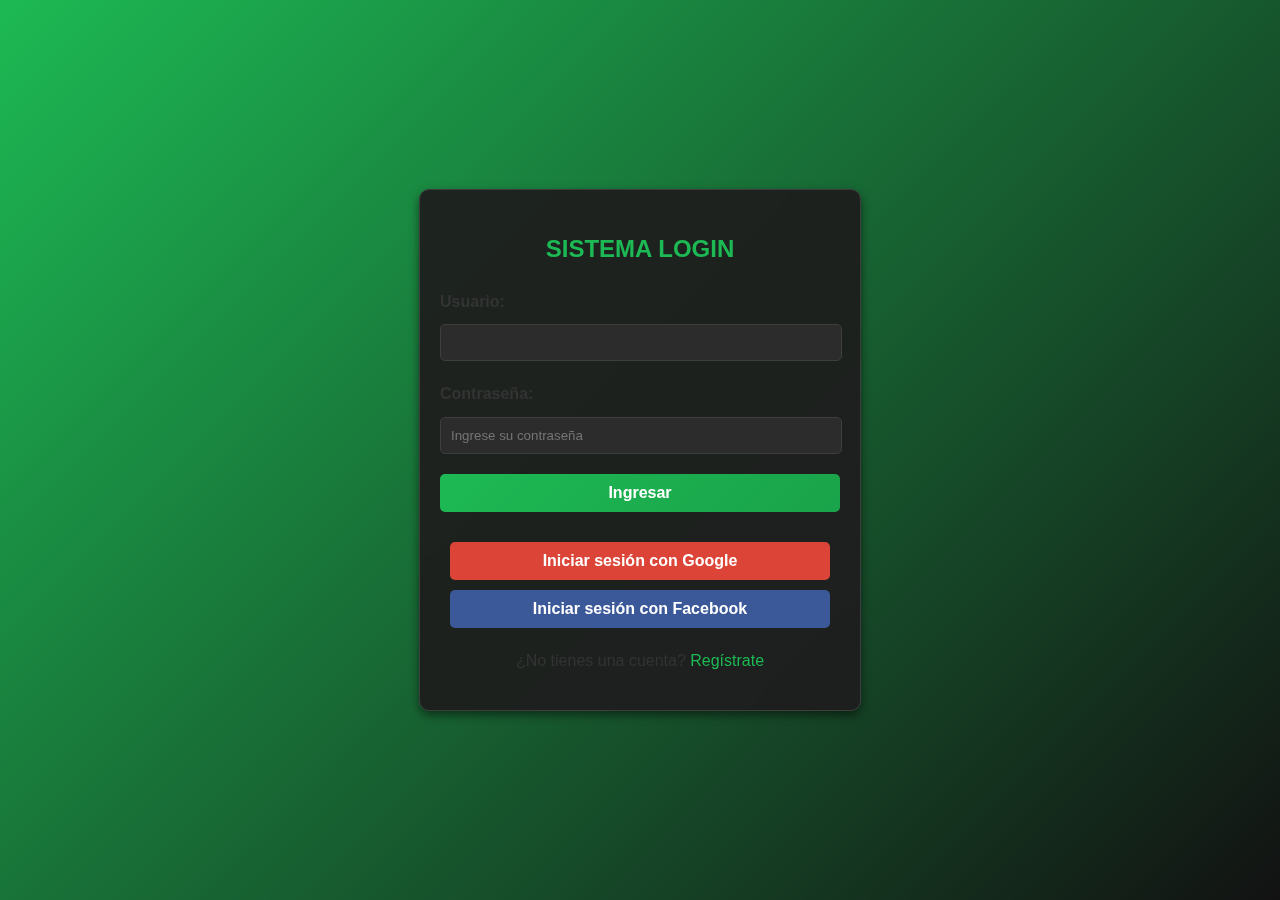
<file: index.html>
<!DOCTYPE html>
<html lang="es">
<head>
    <link rel="stylesheet" href="css/style.css">
    <meta charset="UTF-8">
    <meta http-equiv="X-UA-Compatible" content="IE=edge">
    <meta name="viewport" content="width=device-width, initial-scale=1.0">
    <title>Sistema Login - INNOVAEXPLORE</title>
</head>
<body>
    <div class="container">
        <h2>SISTEMA LOGIN</h2>
        <form action="php/validar.php" method="post">
            <label for="idusuario">Usuario:</label>
            <input type="text" id="idusuario" name="idusuario" placeholder="" required>
            
            <label for="password">Contraseña:</label>
            <input type="password" id="password" name="password" placeholder="Ingrese su contraseña" required>
            
            <button type="submit">Ingresar</button>
        </form>
        <div class="social-login">
            <button class="google-btn">Iniciar sesión con Google</button>
            <button class="facebook-btn">Iniciar sesión con Facebook</button>
        </div>
        <p>¿No tienes una cuenta? <a href="registrar.html">Regístrate</a></p>
    </div>
</body>
</html>
</file>
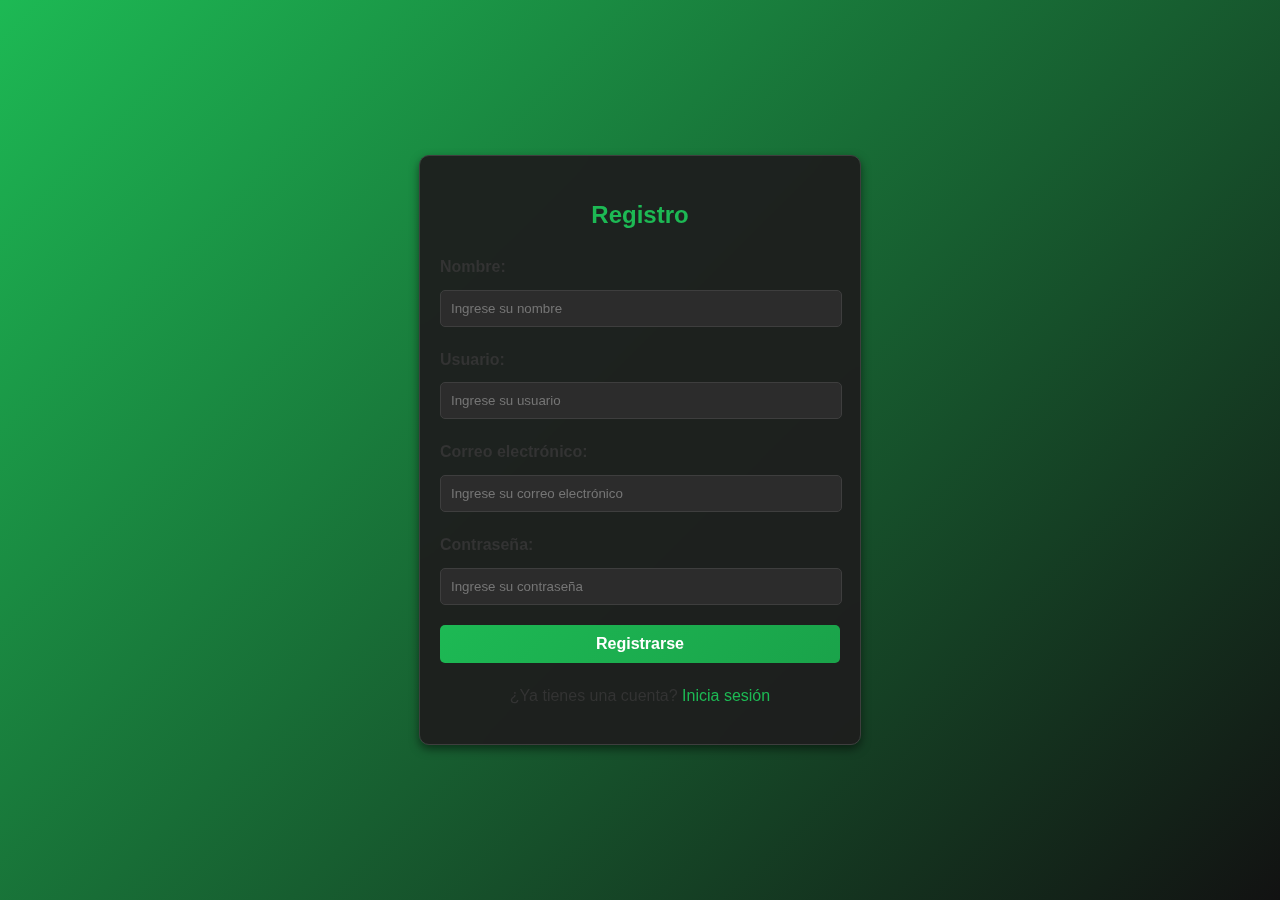
<file: registrar.html>
<!DOCTYPE html>
<html lang="en">
<head>
    <link rel="stylesheet" href="css/style.css">
    <meta charset="UTF-8">
    <meta http-equiv="X-UA-Compatible" content="IE=edge">
    <meta name="viewport" content="width=device-width, initial-scale=1.0">
    <title>Registro - INNOVAEXPLORE</title>
</head>
<body>
    <div class="container">
        <h2>Registro</h2>
        <form action="php/registrar.php" method="post">
            <label for="usuario">Nombre:</label>
            <input type="text" id="usuario" name="usuario" placeholder="Ingrese su nombre" required>
            
            <label for="idusuario">Usuario:</label>
            <input type="text" id="idusuario" name="idusuario" placeholder="Ingrese su usuario" required>
            
            <label for="correo">Correo electrónico:</label>
            <input type="email" id="correo" name="correo" placeholder="Ingrese su correo electrónico" required>
            
            <label for="password">Contraseña:</label>
            <input type="password" id="password" name="password" placeholder="Ingrese su contraseña" required>
            
            <button type="submit">Registrarse</button>
        </form>
        <p>¿Ya tienes una cuenta? <a href="index.html">Inicia sesión</a></p>
    </div>
</body>
</html>
</file>
<file: css/style.css>
/* styles.css */

body {
    font-family: 'Arial', sans-serif;
    background: linear-gradient(135deg, #1DB954 0%, #121212 100%);
    color: #FFFFFF;
    margin: 0;
    padding: 0;
    display: flex;
    justify-content: center;
    align-items: center;
    height: 100vh;
}

.container {
    width: 100%;
    max-width: 400px;
    padding: 20px;
    background-color: rgba(30, 30, 30, 0.95);
    border-radius: 10px;
    box-shadow: 0 4px 10px rgba(0, 0, 0, 0.5);
    backdrop-filter: blur(10px);
    border: 1px solid #3E3E3E;
    text-align: center;
}

h2 {
    margin-bottom: 20px;
    color: #1DB954; /* Verde de Spotify */
    font-size: 24px;
    font-weight: bold;
}

form label {
    display: block;
    margin-bottom: 10px;
    font-weight: bold;
    text-align: left;
}

form input {
    width: calc(100% - 20px);
    padding: 10px;
    margin-bottom: 20px;
    border: 1px solid #3E3E3E;
    border-radius: 5px;
    background-color: #2C2C2C;
    color: #FFFFFF;
}

form input:focus {
    border-color: #1DB954; /* Verde de Spotify */
    outline: none;
}

button {
    width: 100%;
    padding: 10px;
    background: linear-gradient(135deg, #1DB954 0%, #1AA34A 100%);
    border: none;
    color: #FFFFFF;
    border-radius: 5px;
    cursor: pointer;
    font-weight: bold;
    font-size: 16px;
}

button:hover {
    background: linear-gradient(135deg, #1AA34A 0%, #1DB954 100%);
}

.social-login {
    margin-top: 20px;
}

.social-login button {
    margin-top: 10px;
    padding: 10px;
    width: calc(100% - 20px);
    border: none;
    border-radius: 5px;
    cursor: pointer;
    font-weight: bold;
    font-size: 16px;
    color: #FFFFFF;
}

.google-btn {
    background: #DB4437; /* Color de Google */
}

.google-btn:hover {
    background: #C33D30;
}

.facebook-btn {
    background: #3B5998; /* Color de Facebook */
}

.facebook-btn:hover {
    background: #2D4373;
}

p {
    text-align: center;
    margin-top: 20px;
}

p a {
    color: #1DB954; /* Verde de Spotify */
    text-decoration: none;
}

p a:hover {
    text-decoration: underline;
}





/* Estilos generales */
body {
    font-family: 'Segoe UI', Tahoma, Geneva, Verdana, sans-serif;
    margin: 0;
    padding: 0;
    background-color: #f0f0f0;
    color: #333;
    line-height: 1.6;
}

.header-container {
    display: flex;
    justify-content: space-between;
    align-items: center;
    padding: 10px 20px;
    background: linear-gradient(45deg, #1db954, #1ed760);
    color: #fff;
    box-shadow: 0 2px 4px rgba(0, 0, 0, 0.1);
}

.logo img {
    width: 120px;
    height: auto;
}

.user-actions {
    display: flex;
    gap: 10px;
}

.btn {
    padding: 10px 20px;
    background: linear-gradient(45deg, #1ed760, #1db954);
    color: #fff;
    border: none;
    cursor: pointer;
    text-decoration: none;
    text-align: center;
    font-size: 14px;
    border-radius: 4px;
    transition: background 0.3s ease;
}

.btn:hover {
    background: linear-gradient(45deg, #1db954, #1ed760);
}

.btn-secondary {
    background: linear-gradient(45deg, #333, #555);
}

.btn-secondary:hover {
    background: linear-gradient(45deg, #555, #333);
}

.btn-upload {
    background: linear-gradient(45deg, #ff8c00, #ffa500);
    color: #fff;
    padding: 12px 20px;
    border: none;
    cursor: pointer;
    font-size: 16px;
    border-radius: 4px;
    transition: background 0.3s ease;
    margin-top: 20px;
}

.btn-upload:hover {
    background: linear-gradient(45deg, #ffa500, #ff8c00);
}

.welcome-container {
    text-align: center;
    margin: 50px auto;
}

.welcome-container h1 {
    font-size: 36px;
    color: #333;
}

.welcome-container p {
    font-size: 18px;
    color: #666;
}

.player-container {
    max-width: 600px;
    margin: 20px auto;
    text-align: center;
}

footer {
    background: linear-gradient(45deg, #1db954, #1ed760);
    color: #fff;
    text-align: center;
    padding: 20px;
    position: absolute;
    bottom: 0;
    width: 100%;
    box-shadow: 0 -2px 4px rgba(0, 0, 0, 0.1);
}

.footer-links {
    list-style-type: none;
    padding: 0;
    margin: 10px 0;
}

.footer-links li {
    display: inline-block;
    margin-right: 20px;
}

.footer-links li a {
    color: #fff;
    text-decoration: none;
}

.footer-links li a:hover {
    text-decoration: underline;
}

.social-icons a {
    color: #fff;
    font-size: 20px;
    margin-left: 10px;
}

.social-icons a:hover {
    color: #007bff;
}

/* Estilos específicos para pequeñas pantallas */
@media (max-width: 768px) {
    .header-container {
        flex-direction: column;
        align-items: center;
    }
    
    .user-actions {
        margin-top: 10px;
    }
    
    footer {
        position: relative;
        margin-top: 20px;
    }
}
</file>
